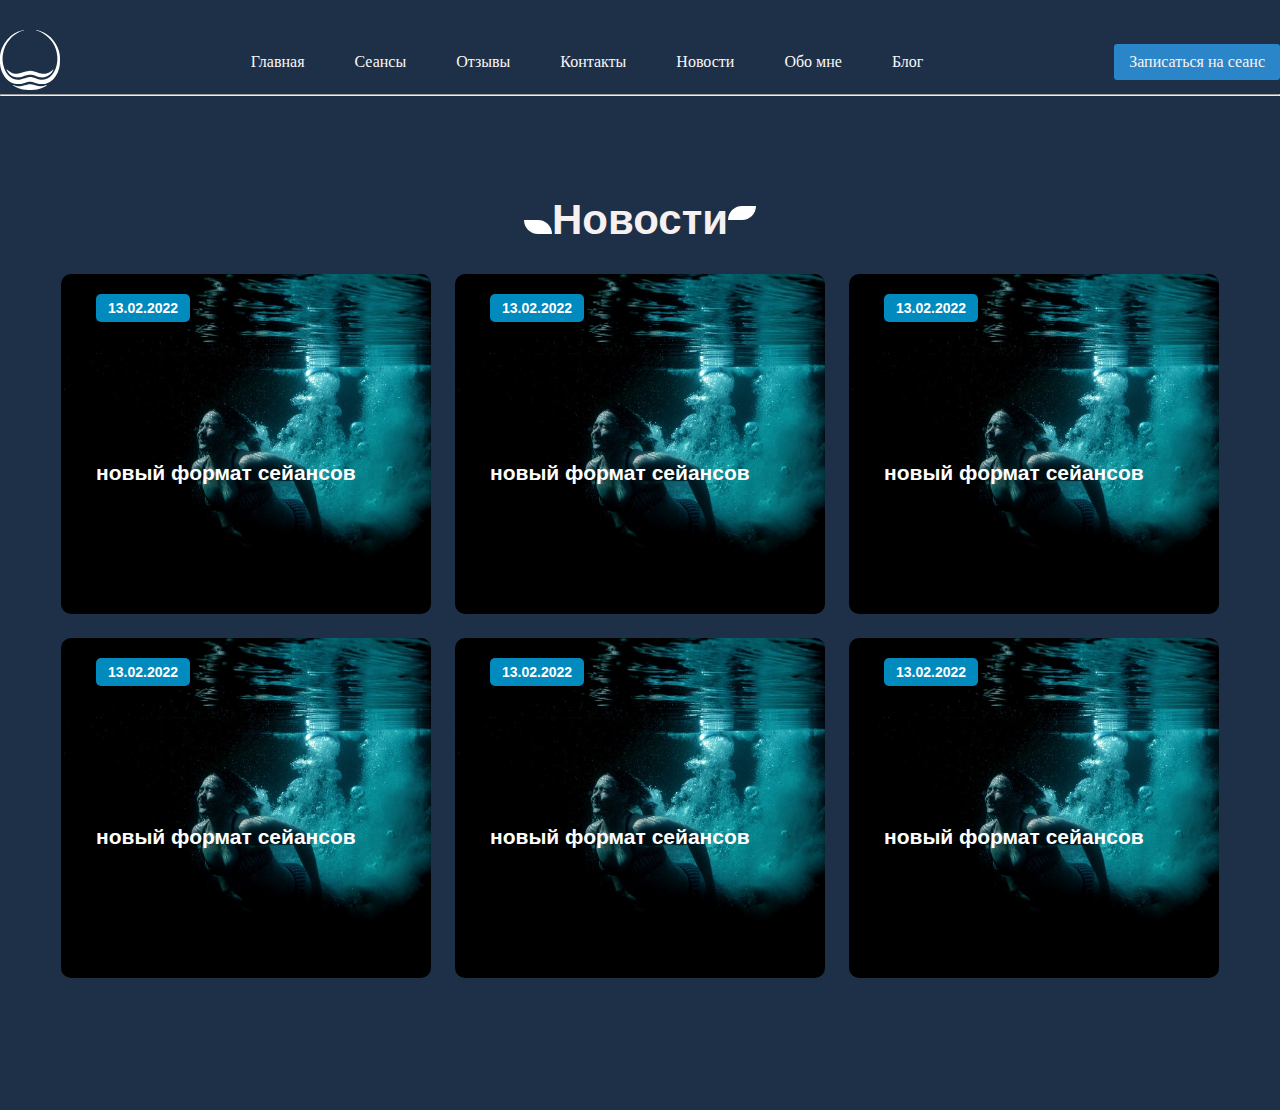
<file: news.html>
<!DOCTYPE html>
<html lang="en">

<head>
    <meta charset="UTF-8">
    <meta http-equiv="X-UA-Compatible" content="IE=edge">
    <meta name="viewport" content="width=device-width, initial-scale=1.0">
    <title>Акватерапия RitmStyle-новости</title>
    <link rel="stylesheet" href="./style/main.css">
    <link rel="stylesheet" href="./style/img/logo.svg">
</head>

<body>
    <header>
        <a href="./index.html">
            <img src="./style/img/logo.svg" alt="">
        </a>
        <nav>

</html>
<a href="index.html">Главная</a>
<a href="#">Сеансы</a>
<a href="#">Отзывы</a>
<a href="#">Контакты</a>
<a href="news.html">Новости</a>
<a href="#">Обо мне</a>
<a href="#">Блог</a>
</nav>
<a href="#" class="add-session">Записаться на сеанс</a>
</header>
<hr>
<section class="news">
    <div class="container">
        <div id="feetback">
            <h2 class="title">Новости</h2> 
    </div>
<br>
    <div class="news-content">
        <a href="news.item.html" class="news-item">
            <div class="news-date">
                13.02.2022
            </div>
            <h2>новый формат сейансов</h2>
        </a>
        <a href="news.item.html" class="news-item">
            <div class="news-date">
                13.02.2022
            </div>
            <h2>новый формат сейансов</h2>
        </a>
        <a href="news.item.html" class="news-item">
            <div class="news-date">
                13.02.2022
            </div>
            <h2>новый формат сейансов</h2>
        </a>
        <a href="news.item.html" class="news-item">
            <div class="news-date">
                13.02.2022
            </div>
            <h2>новый формат сейансов</h2>
        </a>
        <a href="news.item.html" class="news-item">
            <div class="news-date">
                13.02.2022
            </div>
            <h2>новый формат сейансов</h2>
        </a>
        <a href="news.item.html" class="news-item">
            <div class="news-date">
                13.02.2022
            </div>
            <h2>новый формат сейансов</h2>
        </a>
    </div>

</section>




</body>
</html>
</file>
<file: style/main.css>
h1, h2, h3, h4, h5, h6 {
    font-family: "El Messirl", sans-serif;
}

body {
    background-color: #011631e2;
    width: 1280px;
    margin: 0 auto;
}



header {
    
    display: flex;
    justify-content: space-between;
    align-items: center;
    margin-top: 30px;
}

.add-session {
    background-color: #2b8bd0f1;
    border-radius: 3px;
    padding: 9px 15px;
    color: rgb(248, 244, 244);
    text-decoration: none;

}

.add-session:hover {filter: brightness(1.2);}
.add-session:active {filter: brightness(1); }

nav {
    display: flex;
    gap: 50px;
}

nav a {
    text-decoration: none;
    color: rgb(250, 248, 248);
}

main {
    margin-top: 50px;
}

.banner {
    background-image:url(https://s3-alpha-sig.figma.com/img/9a6e/cb44/0509c319c0421e2121719dcaf9b2af82?Expires=1712534400&Key-Pair-Id=APKAQ4GOSFWCVNEHN3O4&Signature=YoFA9Z-339~HiGLlfaqyHhrK2fGqZ4omGj83NY1qN4bFaqHBOgYtKcqQ6ljfu3qbvBnlV6GLnZBRAYY8bzvnHyvTP4HsUORnqA~7Syd5N6b3oo1GMvGKx7yKg6R26GUIVaz1oijqyawJinqpW9H0fU~P0WxoIKNJtOhVDVlh-HK3NYvgkoYz2zsKh1IPZsRddBw7O6QOjGysR8x41M05wMZM5Eudpl87Po8omz8OtnV3YsLdUsaYqb~YyF4pVgKMuBU-doUMjYBOjdbFL~Pn8vLvnCZLzG18fNfpZuyIvsDrgepDH~Yyw0W7Y8Rixn0-euYDlhjhtq~B200WVGQ86A_) ;
    background-size: 100% 100%;
    width: 1280px;
    height: 600px;
    margin: 0 auto;
    display: flex;
    flex-direction: column;
    justify-content: center;
    align-items: center;
    background-color: #23218fd3;
    border-radius: 10px;
    color: white;
}

.banner h1 {
    font-size: 64px;
    text-align: center;
}

.banner h2 {
display: flex;
gap: 66px;
}

.banner h2::before {
    content: url(../style/img/decore-white.svg);
}

.banner h2::after {
    content: url(../style/img/decore-white.svg);
    transform: scale( 1, -1);
}

.title {
    display: flex;
    justify-content: center;
    color: rgb(247, 240, 240);
    font-size: 42px;
    font-weight: 700;

}



.title::before {
    content: url(../style/img/decore-white.svg);
}

.title::after {
    content: url(../style/img/decore-white.svg);
    transform: scale( 1,-1);
}

.seance {
    display: grid;
    grid-template-columns: repeat(3, 1fr);
    grid-template-rows: repeat(2, 1fr);
    grid-column-gap: 24px;
    grid-row-gap: 24px;
}

.seance-item {
    background-image: url(../style/img/bg-seance.jfif);
    background-size: cover;
    background-repeat: no-repeat;
    background-blend-mode: color;
    background-color: #f3f8f500;
    color: white;
    display: flex;
    align-items: flex-end;
    padding: 30px 40px;
}

.seance-item:nth-child(1) {
    grid-area: 1 / 1 / 3 / 2;
    height: 540px;
    padding: 50px;
}
.seance-item:nth-child(2) {grid-area: 1 / 2 / 2 / 3;}
.seance-item:nth-child(3) {grid-area: 1 / 3 / 2 / 4;}
.seance-item:nth-child(4) {grid-area: 2 / 2 / 3 / 3;}
.seance-item:nth-child(5) {grid-area: 2 / 3 / 3 / 4;}


.feetback {
    display: flex;
    gap: 50px;
    align-items: center;
    justify-content: center;
    
}

.feetback-item {
    background-color: rgb(54, 103, 208) ;
    border-radius: 10px;
    color: white;
    width: 500px;
    padding: 40px 45px;
    opacity: 40%;
    font-size: 10px;
    display: flex;
    flex-direction: column;
    justify-content: center;
    align-items: start;
    gap: 20px;
     
}

.feetback-item:nth-child(2) {
opacity: 1;
width: 636px;
height: 250px;
font-size: 14px;
padding: 50px 60px;
}


.about {
    display: flex;
    flex-direction: column;
    gap: 100px;
    color: white;
}

#about {
    display: flex;
    flex-direction: column;
    align-items: center;
    gap: 100px;
}

* {
    margin: 0;
    padding: 0;
    scroll-behavior: smooth;
}

.about {
    display: flex;
 
   }

   
.about-inner {
       display: flex;
       width: 100%;
   }
   
.about-item {
       color: white;
       width: 648px;
       height: 470px;
       font-size: 30px;
       text-align: right;
   }
   
.about-block {
       float: right;
       text-align: center;
   }
   
.container {
    border-radius: 5px 5px;
    height: -40px;
    margin-top: 100px;
}

.price {
    display: inline;
}

.fifi {
    font-size: 30px;
    color: white;
    display: flex;
    text-align: center;
    width: 700px;
    height: 100px;
    gap: 50px;

}

.fifi h3 {
    display: flex;
    width: 100%;
    font-size: 25px;
}

.fifi p {
    color: white;
    font-size: 30px;
    display: table;
    border-collapse: collapse;
    width: 40%;
    vertical-align: top;
    
}

.price-content-image {
    float: right;
    position: relative;
    top: -610px;
    width: 590px;
    
}

.price-content-image p {
    color: white;
    font-size: 40px;
    text-align: center;
    
}

.footer {
    display: flex;
    margin-top: 50px;
    
}

.footer-content {
    display: flex;
    margin-bottom: 90px;
}

.footer-map {
    border-radius: 10px;
    margin-right: 48px;
}

.footer-blocks {
    display: flex;
    flex-direction: column;
}

.footer-block {
    background-color: #019abe;
    padding: 35px 45px;
    border-radius: 10px;
    margin-bottom: 24px;
    color: white;
    width: 250px;
    height: 290px;
}

.footer-block h2 {
    font-size: 24px;
    font-weight: bold;
    margin-bottom: 25px;
}

.footer-block p {
    display: flex;
    align-items: center;
    margin-bottom: 16px;
    font-family: Verdana, Tahoma, sans-serif;

}

.footer-button {
    font-family: Verdana, sans-serif;
    color: #018abe;
    background-color: white;
    padding: 9px 15px;
    font-size: 15px;
    border-radius: 3px;
    text-decoration: none;
}
 


.news-content {
    display: flex;
    flex-wrap: wrap;
    justify-content: center;
    margin-bottom: 120px;
    object-fit: contain;
}

.news-item {
    text-decoration: none;
    background-image: url(../style/img/bg-seance.jfif);
    background-size: cover;
    border-radius: 10px;
    padding: 20px 35px;
    text-align: left;
    width: 300px;
    height: 300px;
    margin: 12px;
}

.news-date {
    padding: 6px 12px;
    color: white;
    background-color: #018abe;
    border-radius: 5px;
    margin-bottom: 139px;
    font-family: Verdana, sans-serif;
    font-size: 14px;
    font-weight: bold;
    display: inline-block;
}

.news-item h2 {
    font-size: 21px;
    font-weight: bold;
    color: white;
}


.newsformat-inner {
    display: flex;
    justify-content: space-around;
    align-items: center;
    margin-bottom: 161px;
}


.newsformat-inner div {
    margin-right: 134px;
}

.newsformat-inner .news-date {
    margin-bottom: 45px;
}

.newsformat-inner div h2{
    font-size: 24px;
    font-weight: bold;
    margin-bottom: 30px;
    color: white;
}

.newsformat-inner div p {
    font-size: 16px;
    font-weight: 100px;
    color: white;
    font-family: Verdana, sans-serif;
    line-height: 140%;
    width: 500px;
    
}

.box {
    width: 1298px;
    height: 530px;
    border: 2px solid #018ABE ;
    border-radius: 20px;
    
}

.text img {
    width: 564px;
    height: 430px;
    top: 50px;
    left: 60px;
    border-radius: 10px;
    margin: 50px 60px;
}

.text .news-date {
    margin-bottom: 20px;
    

}

.format-item {
    display: flex;
    justify-content: space-around;
    align-items: center;
    margin-bottom: 161px;
}

.format-item div h2{
    font-size: 24px;
    font-weight: bold;
    margin-bottom: 30px;
    color: white;
}

.format-item div p {
    margin: 10px 0px;
    font-size: 16px;
    font-weight: 300px;
    color: rgb(196, 192, 192);
    font-family: Verdana, sans-serif;
    line-height: 140%;
    width: 500px;

    
}

.text {
    display: flex;
}

.text  .format-item {
    margin-top: 40px;
    margin-bottom: 80px;
}
</file>
